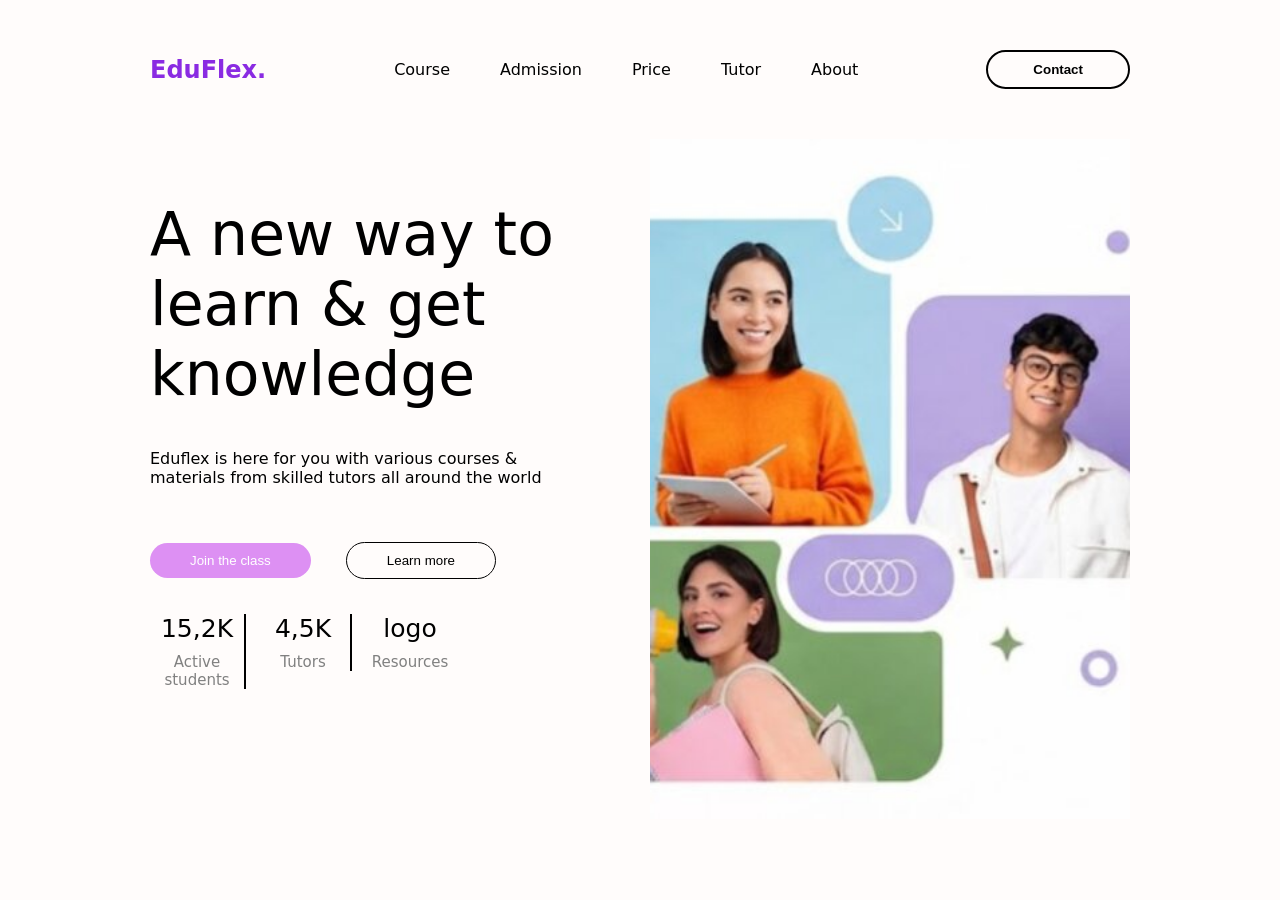
<file: ui1/index.html>
<!DOCTYPE html>
<html lang="en">
<head>
    <meta charset="UTF-8">
    <meta name="viewport" content="width=device-width, initial-scale=1.0">
    <title>Document</title> 
    <link rel="stylesheet" href="style.css">
    
</head>
<body>
    
    <main>
        <nav> 
            <h1>EduFlex.</h1>

            <div class="links">
            <p>Course</p>
            <p>Admission</p>
            <p>Price</p>
            <p>Tutor</p>
            <p>About</p>
            </div>

            <button>Contact</button>
        </nav>

       <div class="down">  
            <div class="left">
                <h1 id="title">A new way to learn & get knowledge </h1>
                <p id="pofleft">
                    Eduflex is here for you with various courses & <br> materials from
                   skilled tutors all around the world  
                </p>
                <button>Join the class</button>
                <button id="learn-more">Learn more </button>

                <div class="bottom">
                    <div class="box leftSide">
                        <h1>15,2K</h1>
                        <p>Active students</p>
                    </div>
                    <div class="box middle">
                        <h1>4,5K</h1>
                        <p>Tutors</p>
                    </div>
                    <div class="box rightSide">
                        <h1>logo</h1>
                        <p>Resources</p>
                    </div>
                </div>

            </div>
            <div class="right">
                <img src="./assets/Image.jpg" alt="">
            </div>
        </div>
    </main>
</body>
</html>
</file>
<file: ui1/style.css>
*{
    margin: 0;
    padding: 0;
    box-sizing: border-box;

}

html, body {
    height: 100%;
    width: 100%;
    font-family: system-ui, -apple-system, BlinkMacSystemFont, 'Segoe UI', Roboto, Oxygen, Ubuntu, Cantarell, 'Open Sans', 'Helvetica Neue', sans-serif;

}

main{
    height: 100%;
    width: 100%;
    background-color: rgb(255, 252, 251);
    /* padding-left: 150px;
    padding-right: 150px;
    padding-top: 50px;
    padding-bottom: 50px; */
    padding: 50px 150px;

     
}

nav{
    display: flex;
    justify-content: space-between;
    align-items: center;
    margin-bottom: 50px ;

}
nav h1{
    color:blueviolet;

}
.links{
    display: flex;
    gap: 50px;
    cursor: pointer;
    
}

links p{
    cursor: pointer;
}

nav button{
    /* width: 120px;
    height: 40px; */
    padding: 10px 45px;
    cursor: pointer;
    border-radius: 50px;
    border: 2px solid black;
    background-color: transparent;
    font-weight: 600;


}

.down{
    height:85%;
    width: 100%;
    display: flex;
    gap: 20px;
}

.left{
    height: 100%;
    width: 50%;

}
#title{
    margin-top: 60px;
    font-size: 60px;
    font-weight: 500;
    margin-bottom: 40px;
}

#pofleft{
    font-size: 16px;
    margin-bottom: 55px;
}

.left button{
    padding: 10px 40px;
    margin-right: 30px;
    border-radius: 50px;
    border: none;
    background-color:rgb(221, 144, 243) ;
    color: white;
    cursor: pointer;
}

.bottom{
    margin-top: 35px;
    display: flex;
    gap: 10px;
    /* background-color: pink; */

}

.box{
    width: 20%;
    text-align: center;
    /* background-color: green; */
    height: 100%;
    display: flex;
    flex-direction: column;
    align-items: center;
    justify-content: center;

}
.box h1{
    font-weight: 500;
    font-size: 25px;
    margin-bottom: 10px;
    
}

.leftSide {
    border-right: 2px solid black;
}

.middle {
    border-right: 2px solid black;
} 

.box p{
    font-size: 15px;
    color: grey;
}
#learn-more{
    background-color: transparent;
    color: black;
    border: 1px solid black;
}
.right{
    height: 100%;
    width: 50%;

}
.right img{
    height: 100%;
    width: 100%;
    object-fit: cover;
}
</file>
